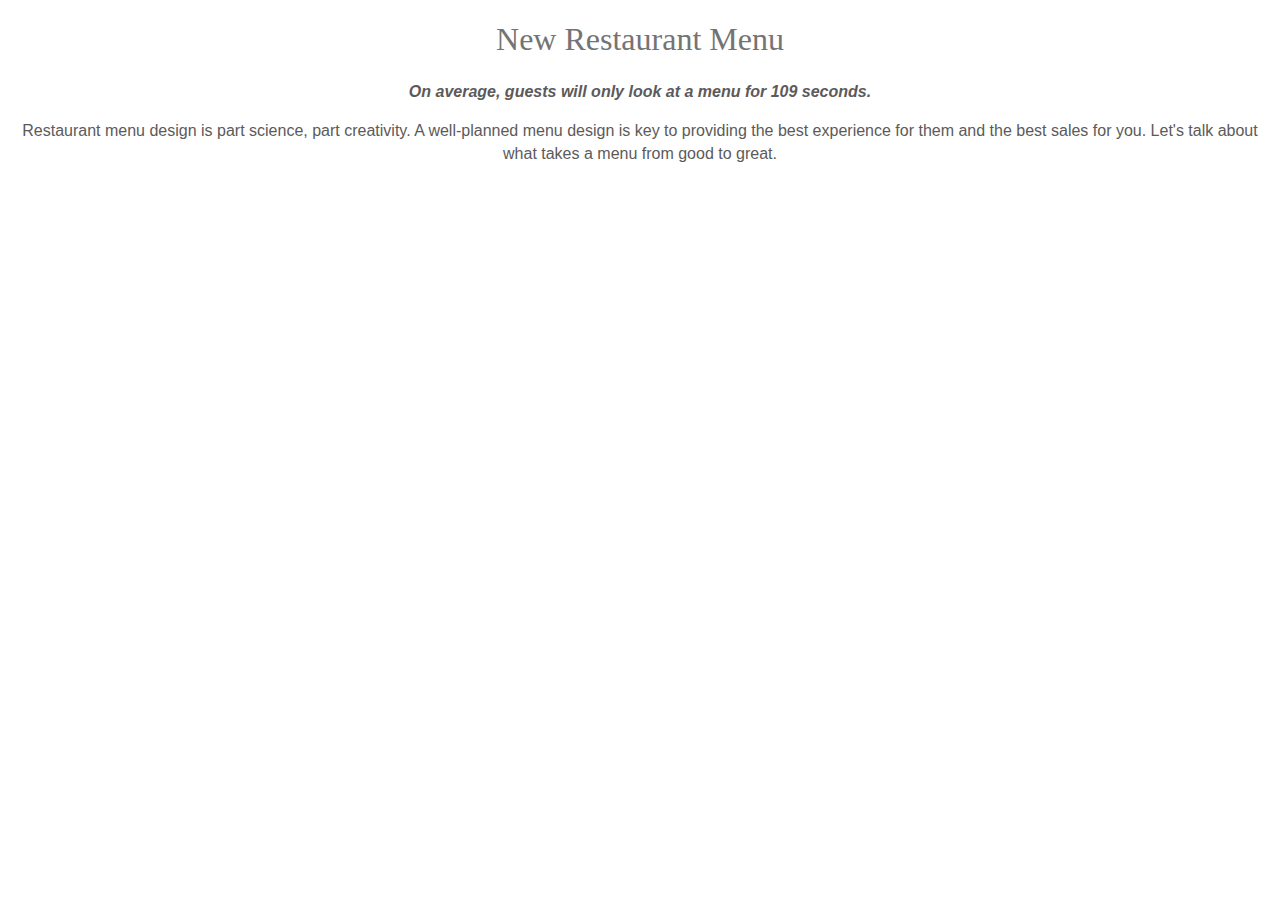
<file: 01_Restaurant-Menu/index.html>
<!DOCTYPE html>
<html lang="en">
<head>
    <meta charset="UTF-8">
    <meta name="viewport" content="width=device-width, initial-scale=1.0">
    <title>Restaurant Menu</title>
    <link rel="stylesheet" href="styles.css">
</head>
<body>
   <article></article> 
        <h1>New Restaurant Menu</h1>

        <span>On average, guests will only look at a menu for 109 seconds.</span>
        <p>Restaurant menu design is part science, part creativity. A well-planned menu design is key to providing the best experience for them and the best sales for you. Let's talk about what takes a menu from good to great.</p>
    
</article>
</body>
</html>
</file>
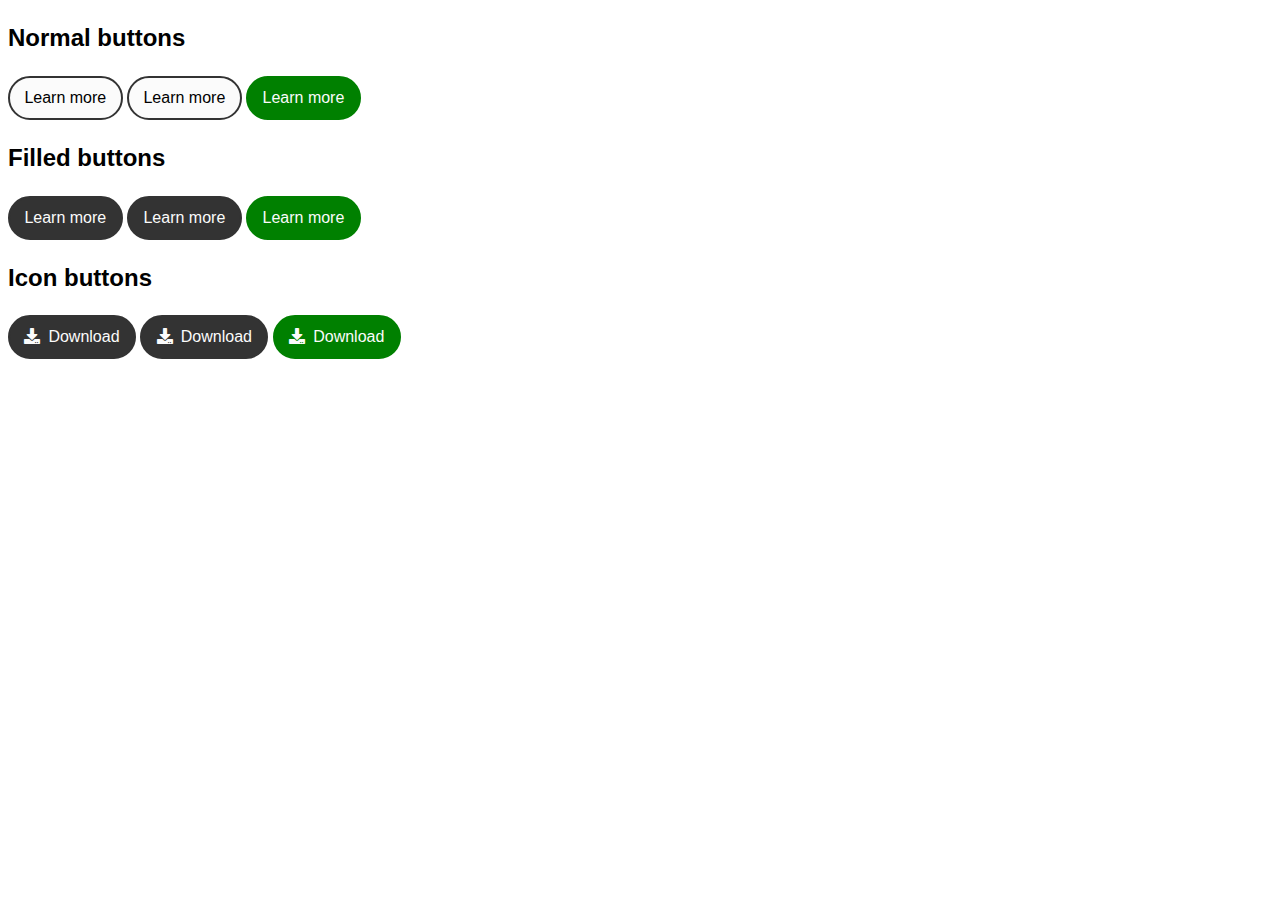
<file: 04_Buttons-css/index.html>
<!DOCTYPE html>
<html lang="en">
<head>
    <meta charset="UTF-8">
    <meta name="viewport" content="width=device-width, initial-scale=1.0">
    <title>Buttons CSS</title>
    <link rel="stylesheet" href="styles.css">
</head>
<body>
     <h2>Normal buttons</h2>
     <a class="button">Learn more</a>
     <button class="button">Learn more</button>
     <button class="button hover">Learn more</button>

     <h2>Filled buttons</h2>
     <a class="button fill">Learn more</a>
     <button class="button fill">Learn more</button>
     <button class="button fill hover">Learn more</button>

     <h2>Icon buttons</h2>
     <a class="button fill icon"><i class="fa fa-download"></i>Download</a>
     <button class="button fill icon "><i class="fa fa-download"></i>Download</button>
     <button class="button fill icon hover"><i class="fa fa-download"></i>Download</button>
</body>
</html>
</file>
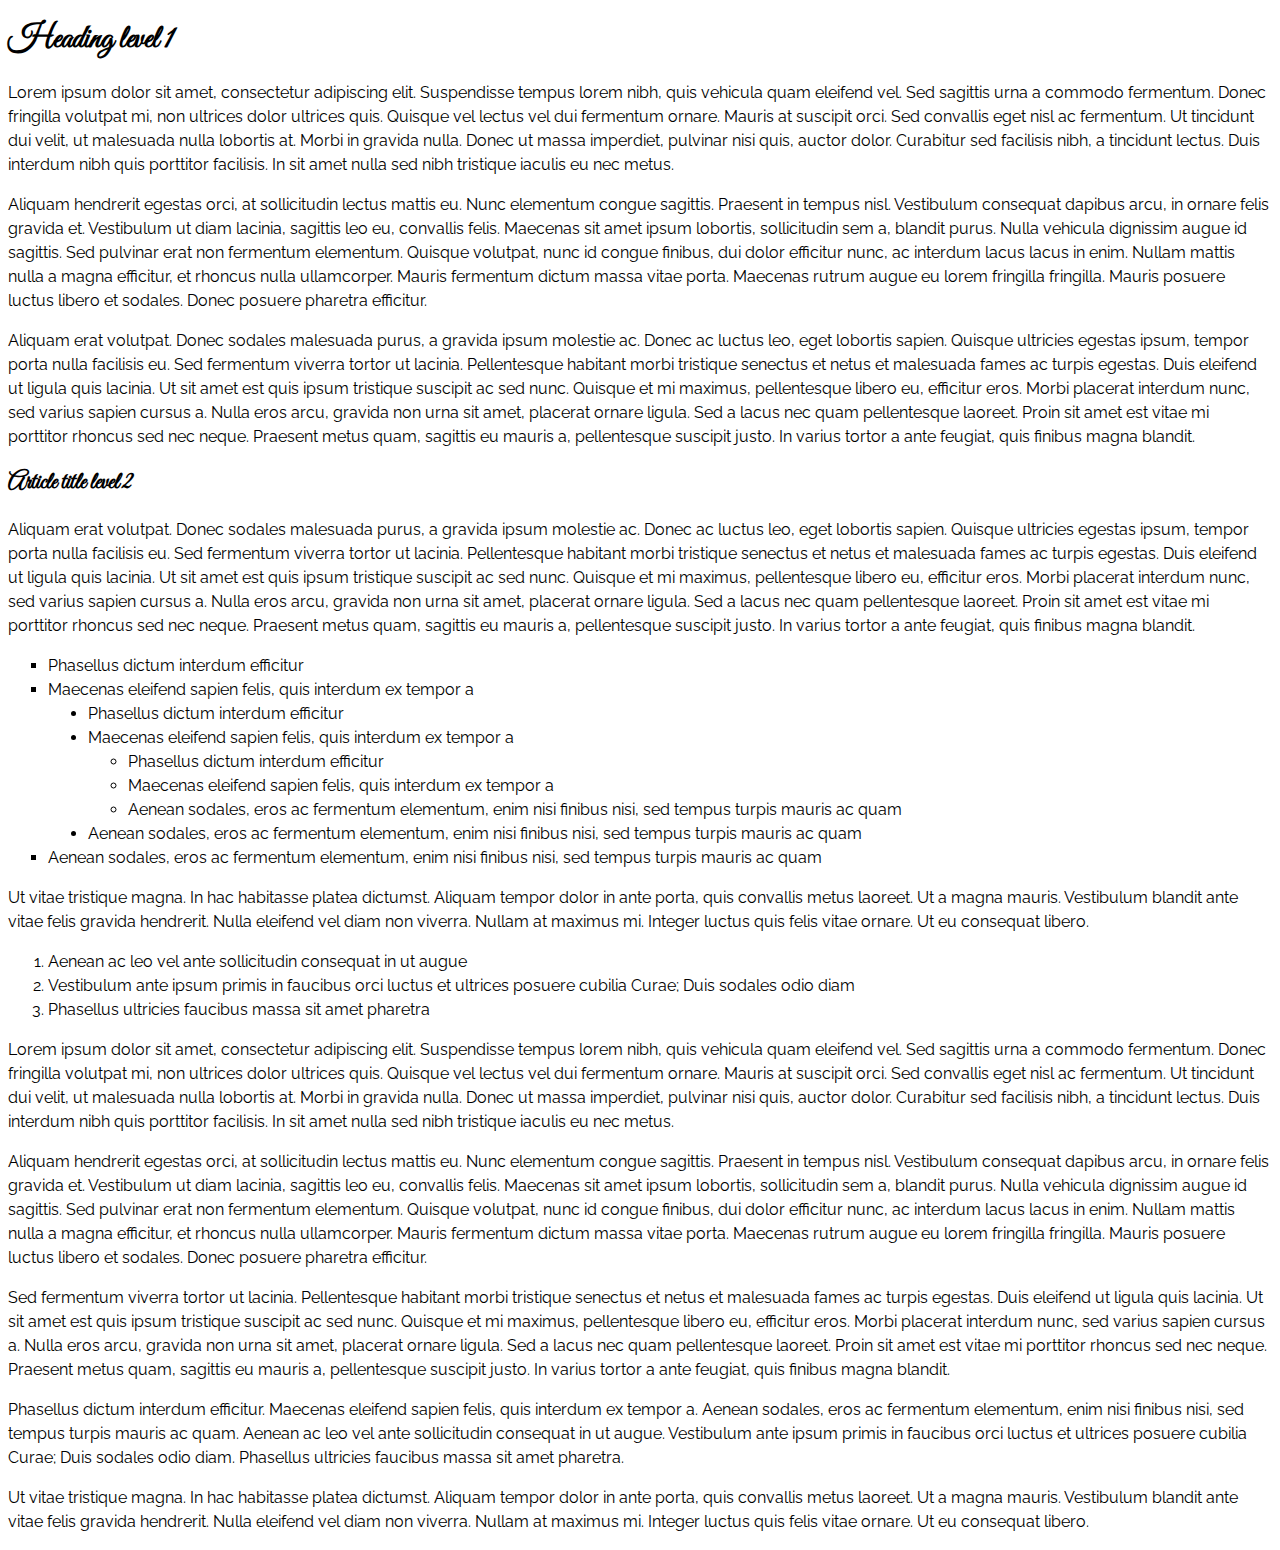
<file: 05_Fonts-speciment-Great-Vibes+Raleway/index.html>
<!DOCTYPE html>
<html lang="en">
<head>
    <meta charset="UTF-8">
    <meta name="viewport" content="width=device-width, initial-scale=1.0">
    <title>Fonts Speciment Great Vibes + Raleway</title>
    <link rel="stylesheet" href="styles.css">
</head>
<body>
    <h1>Heading level 1</h1>
<p>Lorem ipsum dolor sit amet, consectetur adipiscing elit. Suspendisse tempus lorem nibh, quis vehicula quam eleifend vel. Sed sagittis urna a commodo fermentum. Donec fringilla volutpat mi, non ultrices dolor ultrices quis. Quisque vel lectus vel dui fermentum ornare. Mauris at suscipit orci. Sed convallis eget nisl ac fermentum. Ut tincidunt dui velit, ut malesuada nulla lobortis at. Morbi in gravida nulla. Donec ut massa imperdiet, pulvinar nisi quis, auctor dolor. Curabitur sed facilisis nibh, a tincidunt lectus. Duis interdum nibh quis porttitor facilisis. In sit amet nulla sed nibh tristique iaculis eu nec metus.</p>

<p>Aliquam hendrerit egestas orci, at sollicitudin lectus mattis eu. Nunc elementum congue sagittis. Praesent in tempus nisl. Vestibulum consequat dapibus arcu, in ornare felis gravida et. Vestibulum ut diam lacinia, sagittis leo eu, convallis felis. Maecenas sit amet ipsum lobortis, sollicitudin sem a, blandit purus. Nulla vehicula dignissim augue id sagittis. Sed pulvinar erat non fermentum elementum. Quisque volutpat, nunc id congue finibus, dui dolor efficitur nunc, ac interdum lacus lacus in enim. Nullam mattis nulla a magna efficitur, et rhoncus nulla ullamcorper. Mauris fermentum dictum massa vitae porta. Maecenas rutrum augue eu lorem fringilla fringilla. Mauris posuere luctus libero et sodales. Donec posuere pharetra efficitur.</p>

<p>Aliquam erat volutpat. Donec sodales malesuada purus, a gravida ipsum molestie ac. Donec ac luctus leo, eget lobortis sapien. Quisque ultricies egestas ipsum, tempor porta nulla facilisis eu. Sed fermentum viverra tortor ut lacinia. Pellentesque habitant morbi tristique senectus et netus et malesuada fames ac turpis egestas. Duis eleifend ut ligula quis lacinia. Ut sit amet est quis ipsum tristique suscipit ac sed nunc. Quisque et mi maximus, pellentesque libero eu, efficitur eros. Morbi placerat interdum nunc, sed varius sapien cursus a. Nulla eros arcu, gravida non urna sit amet, placerat ornare ligula. Sed a lacus nec quam pellentesque laoreet. Proin sit amet est vitae mi porttitor rhoncus sed nec neque. Praesent metus quam, sagittis eu mauris a, pellentesque suscipit justo. In varius tortor a ante feugiat, quis finibus magna blandit.</p>

<h2>Article title level 2</h2   >
<p>Aliquam erat volutpat. Donec sodales malesuada purus, a gravida ipsum molestie ac. Donec ac luctus leo, eget lobortis sapien. Quisque ultricies egestas ipsum, tempor porta nulla facilisis eu. Sed fermentum viverra tortor ut lacinia. Pellentesque habitant morbi tristique senectus et netus et malesuada fames ac turpis egestas. Duis eleifend ut ligula quis lacinia. Ut sit amet est quis ipsum tristique suscipit ac sed nunc. Quisque et mi maximus, pellentesque libero eu, efficitur eros. Morbi placerat interdum nunc, sed varius sapien cursus a. Nulla eros arcu, gravida non urna sit amet, placerat ornare ligula. Sed a lacus nec quam pellentesque laoreet. Proin sit amet est vitae mi porttitor rhoncus sed nec neque. Praesent metus quam, sagittis eu mauris a, pellentesque suscipit justo. In varius tortor a ante feugiat, quis finibus magna blandit.</p>
<ul type="square">
    <li>Phasellus dictum interdum efficitur</li>
    <li>Maecenas eleifend sapien felis, quis interdum ex tempor a</li>
    <ul type="disc">
        <li>Phasellus dictum interdum efficitur</li>
        <li>Maecenas eleifend sapien felis, quis interdum ex tempor a</li>
        <ul type="circle">
            <li>Phasellus dictum interdum efficitur</li>
            <li>Maecenas eleifend sapien felis, quis interdum ex tempor a</li>
            <li>Aenean sodales, eros ac fermentum elementum, enim nisi finibus nisi, sed tempus turpis mauris ac quam</li>
        </ul>
        <li>Aenean sodales, eros ac fermentum elementum, enim nisi finibus nisi, sed tempus turpis mauris ac quam</li>
    </ul>
    <li>Aenean sodales, eros ac fermentum elementum, enim nisi finibus nisi, sed tempus turpis mauris ac quam</li>
</ul>
<p>Ut vitae tristique magna. In hac habitasse platea dictumst. Aliquam tempor dolor in ante porta, quis convallis metus laoreet. Ut a magna mauris. Vestibulum blandit ante vitae felis gravida hendrerit. Nulla eleifend vel diam non viverra. Nullam at maximus mi. Integer luctus quis felis vitae ornare. Ut eu consequat libero.</p>
<ol>
    <li>Aenean ac leo vel ante sollicitudin consequat in ut augue</li>
    <li>Vestibulum ante ipsum primis in faucibus orci luctus et ultrices posuere cubilia Curae; Duis sodales odio diam</li>
    <li>Phasellus ultricies faucibus massa sit amet pharetra</li>
</ol>
<p>Lorem ipsum dolor sit amet, consectetur adipiscing elit. Suspendisse tempus lorem nibh, quis vehicula quam eleifend vel. Sed sagittis urna a commodo fermentum. Donec fringilla volutpat mi, non ultrices dolor ultrices quis. Quisque vel lectus vel dui fermentum ornare. Mauris at suscipit orci. Sed convallis eget nisl ac fermentum. Ut tincidunt dui velit, ut malesuada nulla lobortis at. Morbi in gravida nulla. Donec ut massa imperdiet, pulvinar nisi quis, auctor dolor. Curabitur sed facilisis nibh, a tincidunt lectus. Duis interdum nibh quis porttitor facilisis. In sit amet nulla sed nibh tristique iaculis eu nec metus.</p>

<p>Aliquam hendrerit egestas orci, at sollicitudin lectus mattis eu. Nunc elementum congue sagittis. Praesent in tempus nisl. Vestibulum consequat dapibus arcu, in ornare felis gravida et. Vestibulum ut diam lacinia, sagittis leo eu, convallis felis. Maecenas sit amet ipsum lobortis, sollicitudin sem a, blandit purus. Nulla vehicula dignissim augue id sagittis. Sed pulvinar erat non fermentum elementum. Quisque volutpat, nunc id congue finibus, dui dolor efficitur nunc, ac interdum lacus lacus in enim. Nullam mattis nulla a magna efficitur, et rhoncus nulla ullamcorper. Mauris fermentum dictum massa vitae porta. Maecenas rutrum augue eu lorem fringilla fringilla. Mauris posuere luctus libero et sodales. Donec posuere pharetra efficitur.</p>

<p>Sed fermentum viverra tortor ut lacinia. Pellentesque habitant morbi tristique senectus et netus et malesuada fames ac turpis egestas. Duis eleifend ut ligula quis lacinia. Ut sit amet est quis ipsum tristique suscipit ac sed nunc. Quisque et mi maximus, pellentesque libero eu, efficitur eros. Morbi placerat interdum nunc, sed varius sapien cursus a. Nulla eros arcu, gravida non urna sit amet, placerat ornare ligula. Sed a lacus nec quam pellentesque laoreet. Proin sit amet est vitae mi porttitor rhoncus sed nec neque. Praesent metus quam, sagittis eu mauris a, pellentesque suscipit justo. In varius tortor a ante feugiat, quis finibus magna blandit.</p>

<p>Phasellus dictum interdum efficitur. Maecenas eleifend sapien felis, quis interdum ex tempor a. Aenean sodales, eros ac fermentum elementum, enim nisi finibus nisi, sed tempus turpis mauris ac quam. Aenean ac leo vel ante sollicitudin consequat in ut augue. Vestibulum ante ipsum primis in faucibus orci luctus et ultrices posuere cubilia Curae; Duis sodales odio diam. Phasellus ultricies faucibus massa sit amet pharetra.</p>

<p>Ut vitae tristique magna. In hac habitasse platea dictumst. Aliquam tempor dolor in ante porta, quis convallis metus laoreet. Ut a magna mauris. Vestibulum blandit ante vitae felis gravida hendrerit. Nulla eleifend vel diam non viverra. Nullam at maximus mi. Integer luctus quis felis vitae ornare. Ut eu consequat libero.</p>
</body>
</html>
</file>
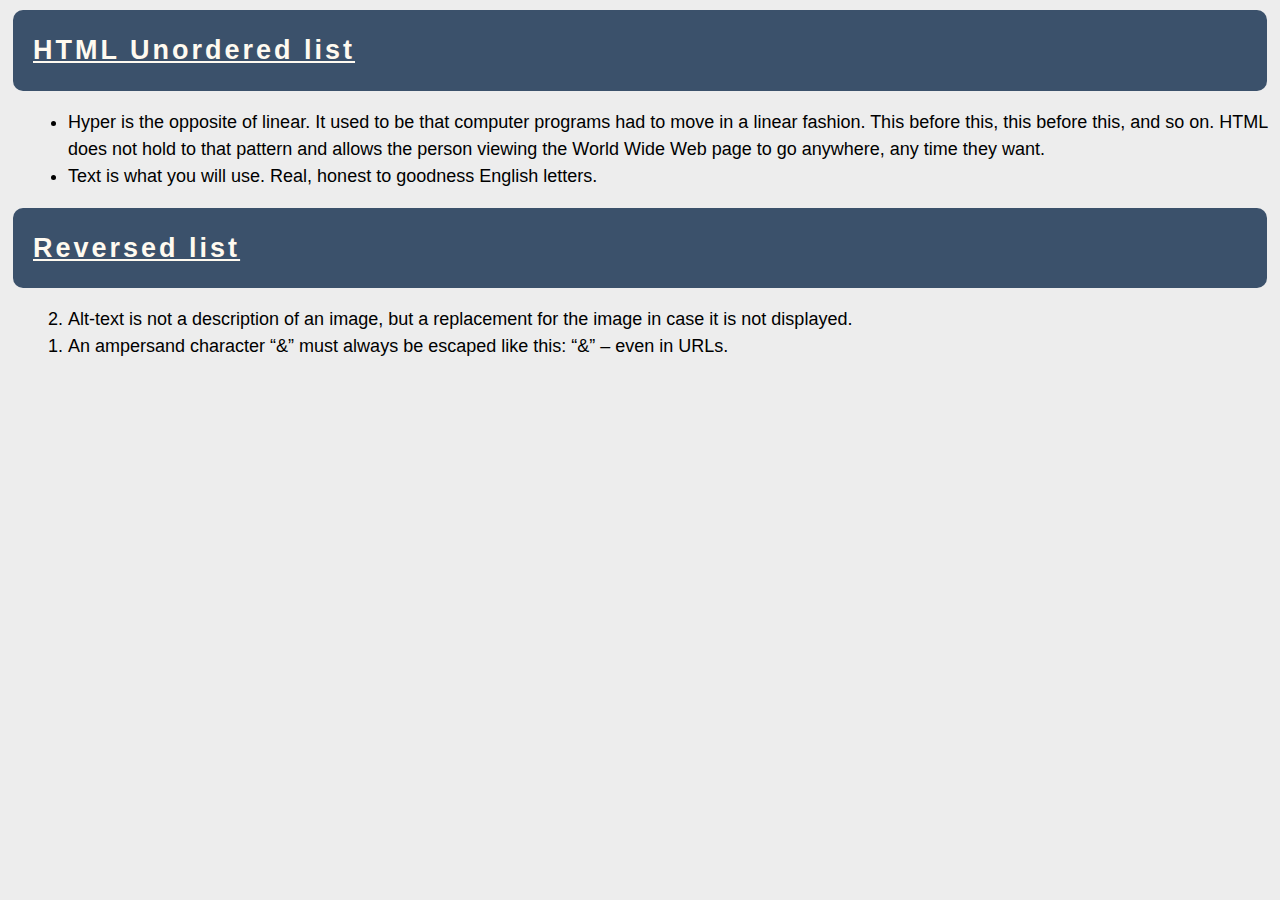
<file: 02_Style-Lists/style-lists.html>
<!DOCTYPE html>
<html>

<head>
    <title>Style Lists</title>
    <link rel="stylesheet" href="styles.css">
</head>

<body>
    <section>
        <article>
            <h2> HTML Unordered list</h2>

            <ul>
                <li>Hyper is the opposite of linear. It used to be that computer programs had to move in a linear fashion. This before this, this before this, and so on. HTML does not hold to that pattern and allows the person viewing the World Wide Web page
                    to go anywhere, any time they want.</li>
                <li>Text is what you will use. Real, honest to goodness English letters.</li>

            </ul>
        </article>

        <article>
            <h2>Reversed list</h2>

            <ol reversed>
                <li>Alt-text is not a description of an image, but a replacement for the image in case it is not displayed.
                </li>
                <li>An ampersand character “&” must always be escaped like this: “&” – even in URLs.</li>

            </ol>
        </article>

    </section>

</body>

</html>
</file>
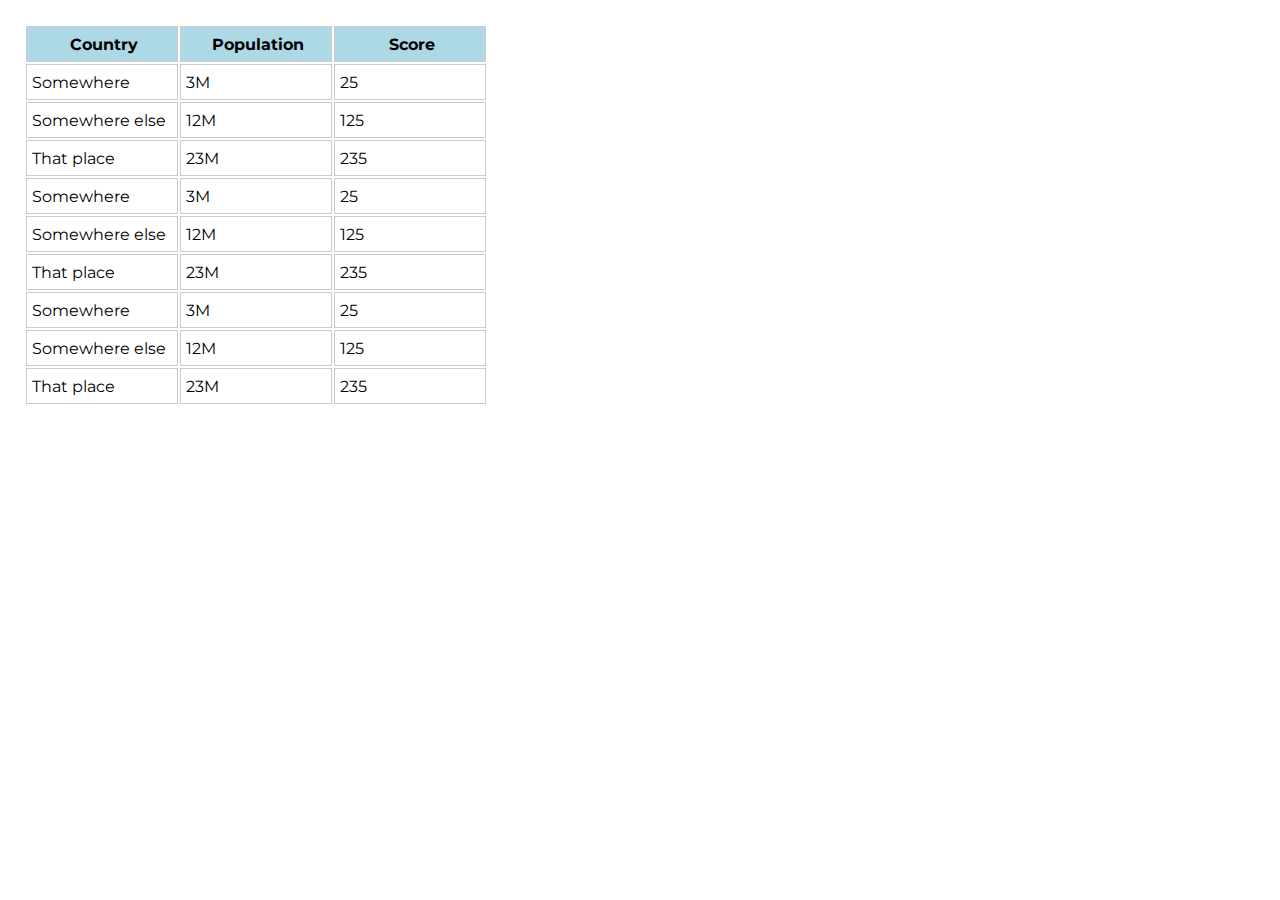
<file: 03_Styling-Tables/styling-tables.html>
<!DOCTYPE html>
<html>

<head>
    <title>Styling Tables</title>
    <link rel="stylesheet" href="styles.css">
</head>

<body>
    <table>
        <thead>
            <tr>
                <th>Country</th>
                <th>Population</th>
                <th>Score</th>
            </tr>
        </thead>
        <tbody>
            <tr>
                <td>Somewhere</td>
                <td>3M</td>
                <td>25</td>
            </tr>
            <tr>
                <td>Somewhere else</td>
                <td>12M</td>
                <td>125</td>
            </tr>
            <tr>
                <td>That place</td>
                <td>23M</td>
                <td>235</td>
            </tr>
            <tr>
                <td>Somewhere</td>
                <td>3M</td>
                <td>25</td>
            </tr>
            <tr>
                <td>Somewhere else</td>
                <td>12M</td>
                <td>125</td>
            </tr>
            <tr>
                <td>That place</td>
                <td>23M</td>
                <td>235</td>
            </tr>
            <tr>
                <td>Somewhere</td>
                <td>3M</td>
                <td>25</td>
            </tr>
            <tr>
                <td>Somewhere else</td>
                <td>12M</td>
                <td>125</td>
            </tr>
            <tr>
                <td>That place</td>
                <td>23M</td>
                <td>235</td>
            </tr>
        </tbody>
    </table>

</body>

</html>
</file>
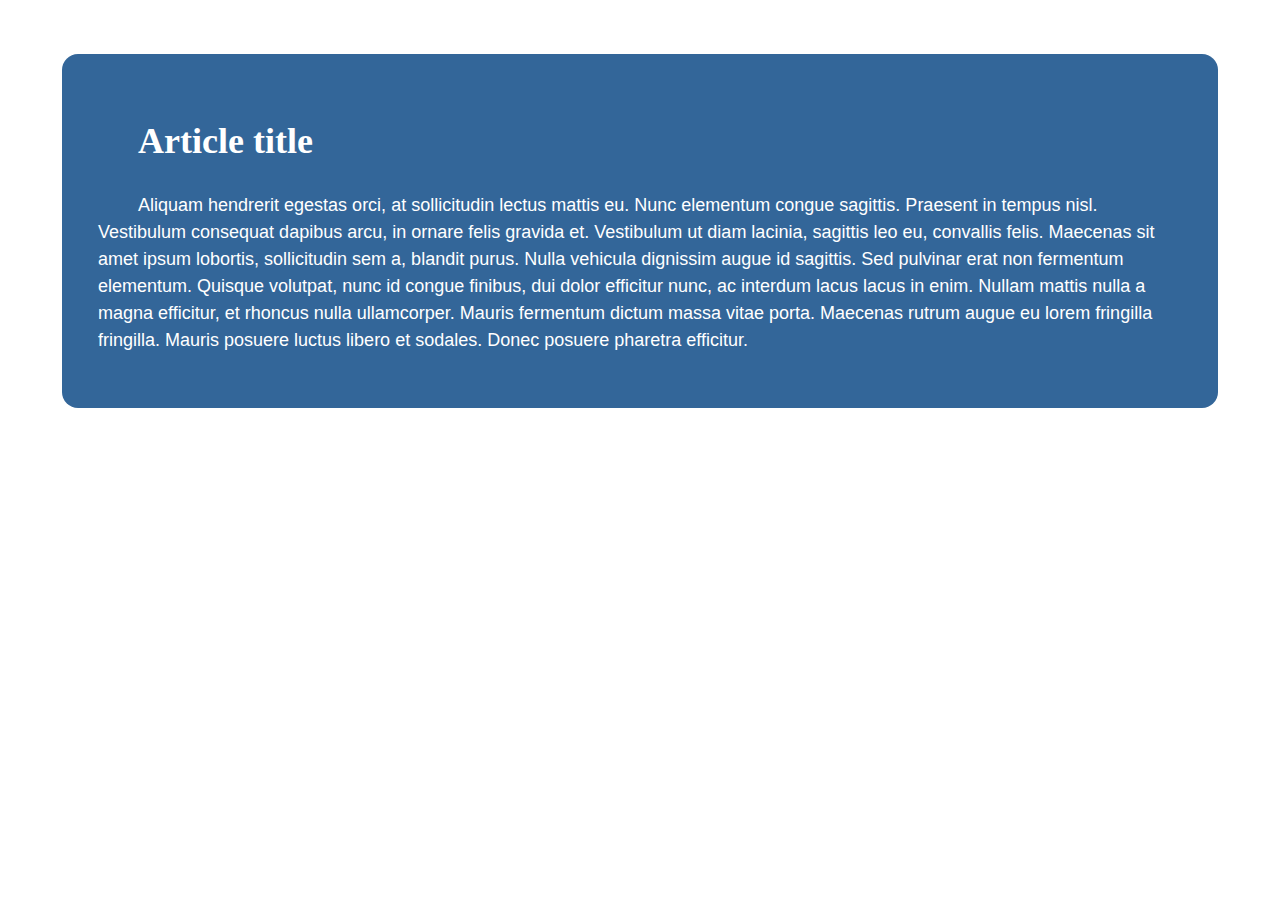
<file: 06_Contrasting-Colors/contrasting-colors.html>
<!DOCTYPE html>
<html>

<head>
    <title>Contrasting Colors</title>
    <link rel="stylesheet" href="styles.css">
</head>

<body>
    <article>
        <h1>Article title</h1>
        <p>Aliquam hendrerit egestas orci, at sollicitudin lectus mattis eu. Nunc elementum congue sagittis. Praesent in tempus nisl. Vestibulum consequat dapibus arcu, in ornare felis gravida et. Vestibulum ut diam lacinia, sagittis leo eu, convallis felis.
            Maecenas sit amet ipsum lobortis, sollicitudin sem a, blandit purus. Nulla vehicula dignissim augue id sagittis. Sed pulvinar erat non fermentum elementum. Quisque volutpat, nunc id congue finibus, dui dolor efficitur nunc, ac interdum lacus
            lacus in enim. Nullam mattis nulla a magna efficitur, et rhoncus nulla ullamcorper. Mauris fermentum dictum massa vitae porta. Maecenas rutrum augue eu lorem fringilla fringilla. Mauris posuere luctus libero et sodales. Donec posuere pharetra
            efficitur.
        </p>

    </article>

</body>

</html>
</file>
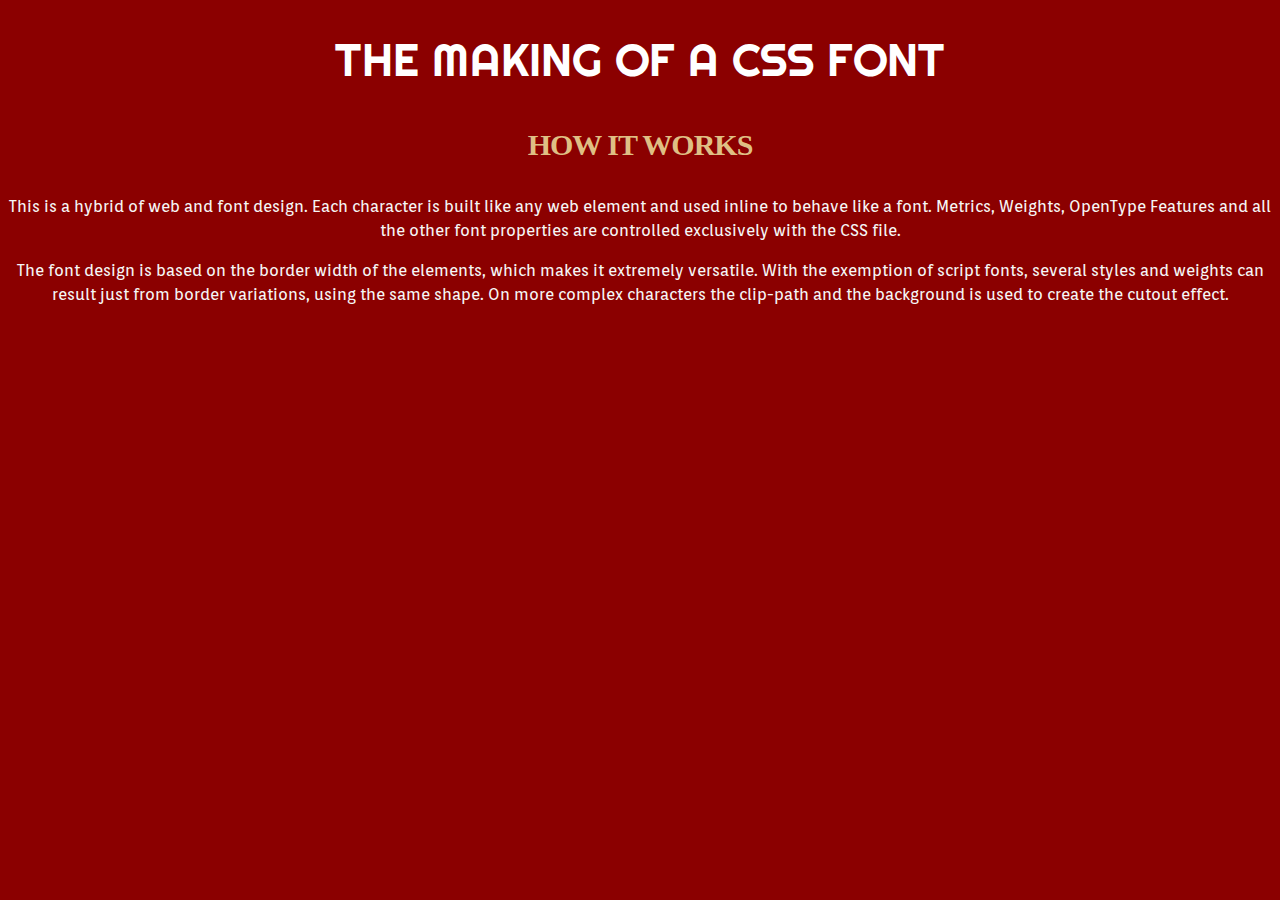
<file: 07_The-Making-Of-A-CSS-Font/making-css-font.html>
<!DOCTYPE html>
<html>

<head>
    <title>The Making of a CSS Font</title>
    <link rel="stylesheet" href="styles.css">
</head>

<body>
    <h1>
        The Making of a CSS Font
    </h1>
    <h2>
        How it works
    </h2>
    <p>
        This is a hybrid of web and font design. Each character is built like any web element and used inline to behave like a font. Metrics, Weights, OpenType Features and all the other font properties are controlled exclusively with the CSS file.
    </p>
    <p>
        The font design is based on the border width of the elements, which makes it extremely versatile. With the exemption of script fonts, several styles and weights can result just from border variations, using the same shape. On more complex characters the
        clip-path and the background is used to create the cutout effect.
    </p>

</body>

</html>
</file>
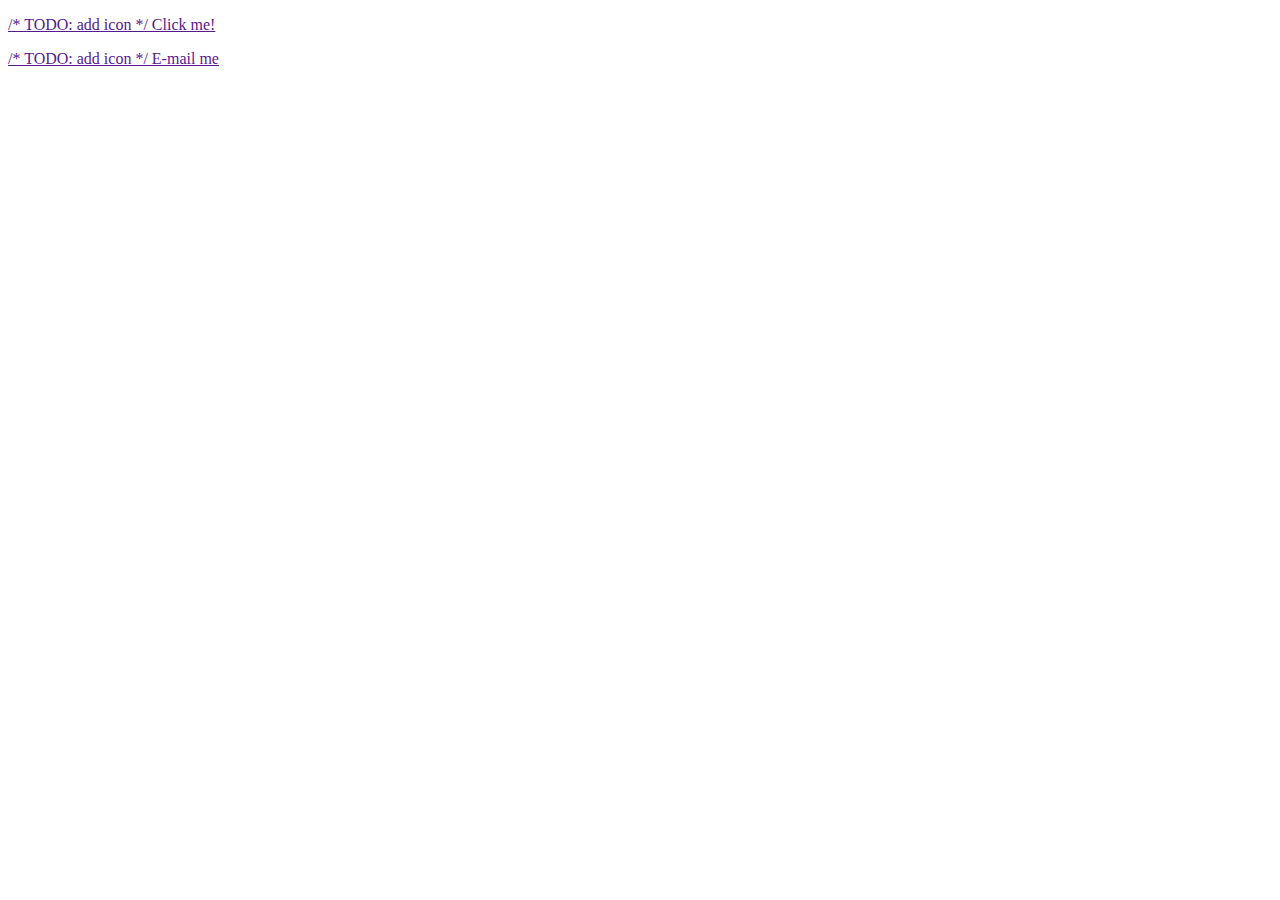
<file: 09_Icon-Font-Buttons/icon-font-buttons.html>
<!DOCTYPE html>
<html>

<head>
    <title>Icon Font Buttons</title>
    <link rel="stylesheet" href="styles.css">
</head>

<body>
    <p>
        <a href="" class="green"> /* TODO: add icon */ Click me!</a>
    </p>
    <p>
        <a href="" class="orange"> /* TODO: add icon */    E-mail me</a>
    </p>
</body>

</html>
</file>
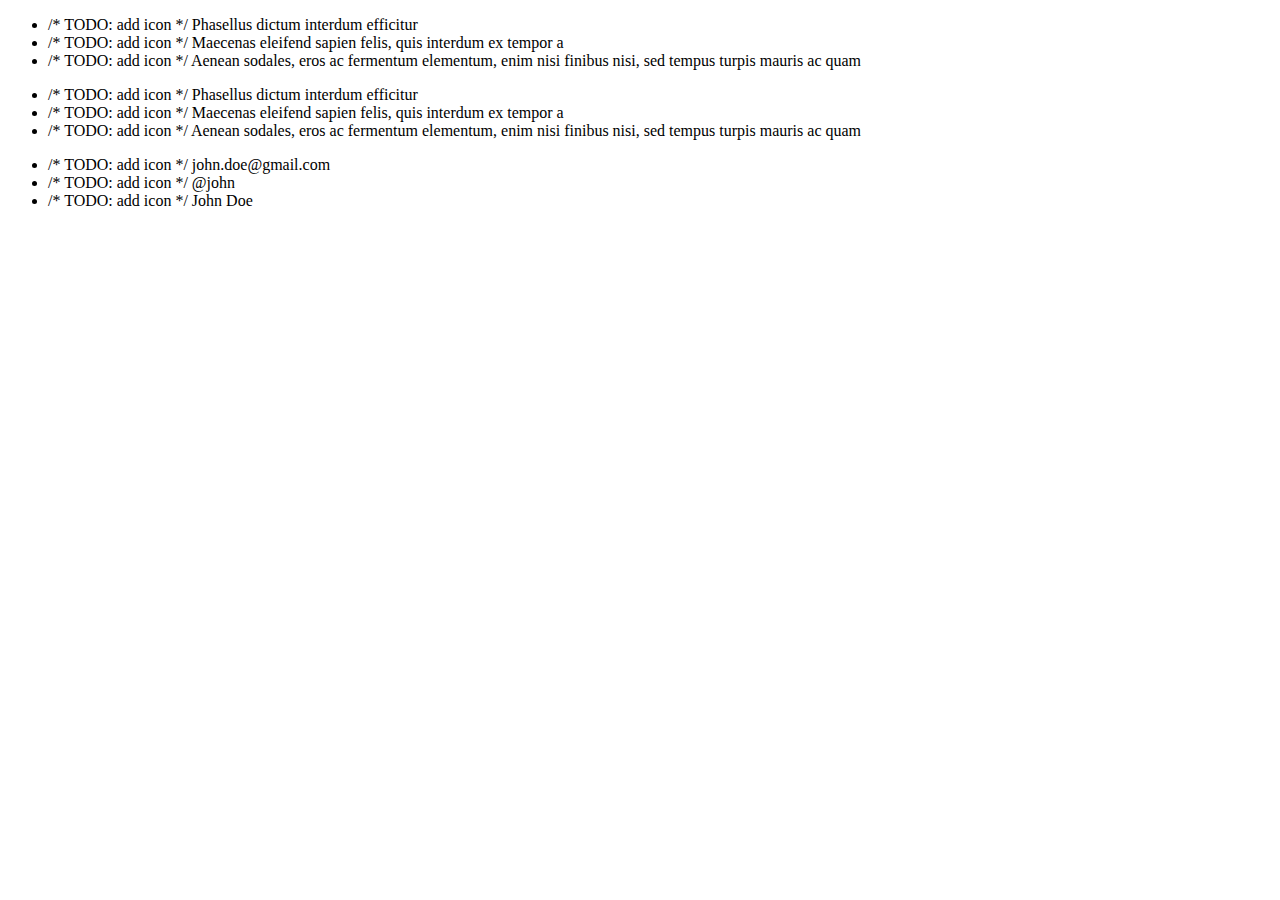
<file: 10_Icon-Font-List/icon-font-list.html>
<!DOCTYPE html>
<html>

<head>
    <title>Icon Font List</title>
    <link rel="stylesheet" href="styles.css">
</head>

<body>
    <ul class="check">
        <li>/* TODO: add icon */ Phasellus dictum interdum efficitur</li>
        <li>/* TODO: add icon */ Maecenas eleifend sapien felis, quis interdum ex tempor a</li>
        <li>/* TODO: add icon */ Aenean sodales, eros ac fermentum elementum, enim nisi finibus nisi, sed tempus turpis mauris ac quam</li>
    </ul>

    <ul class="star">
        <li>/* TODO: add icon */ Phasellus dictum interdum efficitur</li>
        <li>/* TODO: add icon */ Maecenas eleifend sapien felis, quis interdum ex tempor a</li>
        <li>/* TODO: add icon */ Aenean sodales, eros ac fermentum elementum, enim nisi finibus nisi, sed tempus turpis mauris ac quam</li>
    </ul>

    <ul class="contact">
        <li>/* TODO: add icon */ john.doe@gmail.com</li>
        <li>/* TODO: add icon */ @john</li>
        <li>/* TODO: add icon */ John Doe</li>
    </ul>
</body>

</html>
</file>
<file: 01_Restaurant-Menu/styles.css>
body{
    text-align: center;
}

h1{
   font-family: "Sentinel A", "Sentinel B", Georgia, "Times New Roman", Times, serif;
   font-weight: 400;
   line-height: 1.15;
   color: #747474 ;
}

span{
    font-family: "Graphik Semibold Web", "Open Sans", "Helvetica Neue", Helvetica, Arial, sans-serif;
    font-style: oblique;
    font-weight: 600;
    font-size: 16px;
    line-height: 1.46;
    color: #5c5a5a;
}

p{
    font-family: "Graphik Regular Web", "Helvetica Neue", Helvetica, Arial, sans-serif;
    font-weight: 400;
    font-size: 16px;
    line-height: 1.46;
    color: #5c5a5a;
}
</file>
<file: 05_Fonts-speciment-Great-Vibes+Raleway/styles.css>
@import url('https://fonts.googleapis.com/css2?family=Great Vibes');
@import url('https://fonts.googleapis.com/css2?family=Raleway');

body{
    font-family: 'Raleway', sans-serif;
    font-size: 16px;
    line-height: 1.5;
}

h1, h2{
    font-family: 'Great Vibes', cursive;
    line-height: 1.2;
    font-weight: bold;
}
</file>
<file: 02_Style-Lists/styles.css>
body{
    font-family: Helvetica, sans-serif;
    line-height: 1.5;
    font-size: 18px;
    background-color: #EDEDED;
}

h2{
    text-decoration: underline;
    padding: 20px;
    margin-top: 10px;
    margin-bottom: 10px;
    margin-left: 5px;
    margin-right: 5px;
    letter-spacing: 3px;
    background-color: #3B516B;
    border-radius: 10px;
    color: floralwhite;
}


li{
    margin-left: 20px;
}
</file>
<file: 03_Styling-Tables/styles.css>
@import 'https://fonts.googleapis.com/css?family=Montserrat';
body{
    font-family: Montserrat, sans-serif;
    padding: 16px;
}


th{
    background-color: lightblue;
}
 
th, td{
    width: 144px;
    height: 32px;
    border: 1px solid #ccc;
    padding-left: 5px;
}
</file>
<file: 06_Contrasting-Colors/styles.css>
body{
    font-family: Helvetica, sans-serif;
    line-height: 1.5;
    font-size: 18px;
    background-color: white;
}

article{
    margin: 54px;
    padding: 36px;
    border-radius: 16px;
    color: white;
    text-indent: 40px;
    background-color: rgb(51, 102, 153);

}

h1{
    font-family: Georgia, serif;
}
</file>
<file: 07_The-Making-Of-A-CSS-Font/styles.css>
@import url('https://fonts.googleapis.com/css2?family=Righteous&display=swap');
      @import url('https://fonts.googleapis.com/css2?family=Orienta&display=swap');

body{
    background-color: darkred;
}
 
h1{
    font-family: 'Righteous', cursive;
    font-size: 45px;
    font-weight: normal;
    line-height: 60px;
    color: #fff;
    text-transform: uppercase;
    text-align: center;
}

h2{
    font-size: 30px;
    line-height: 50px;
    letter-spacing: -1px;
    color: #DFBF84;
    text-transform: uppercase;
    text-align: center;
}

p{
    font-family: 'Orienta', sans-serif;
    font-size: 16px;
    line-height: 24px;
    color: #f6f6f6;
    text-align: center;
}
</file>
<file: 09_Icon-Font-Buttons/styles.css>
/* TODO: style the html */
</file>
<file: 10_Icon-Font-List/styles.css>
/* TODO: style the html */
</file>
<file: 04_Buttons-css/styles.css>
@import url('https://use.fontawesome.com/releases/v5.6.3/css/all.css');

html{
    font: 16px/1.5 'Lucida Sans', 'Lucida Sans Regular', 'Lucida Grande', 'Lucida Sans Unicode', Geneva, Verdana, sans-serif;  
}

body, button, input{
    font: inherit;
}
.button{
    cursor: pointer;
    outline: none;
    display: inline-block;
    border: 2px solid rgb(51, 51, 51);
    border-radius: 2em;
    margin: 0;
   padding: 0.5em 0.9em;
   background-color: rgb(251, 251, 251);
   color: black;

    
}


.button.fill{
    background: rgb(51, 51, 51);
    color: rgb(251, 251, 251);
}

.button.hover,
.button:hover{
    background-color: green;
    border-color: green; 
    color:  rgb(251, 251, 251);
   
}

.fa{
    margin-right: 0.5em;
}
</file>
